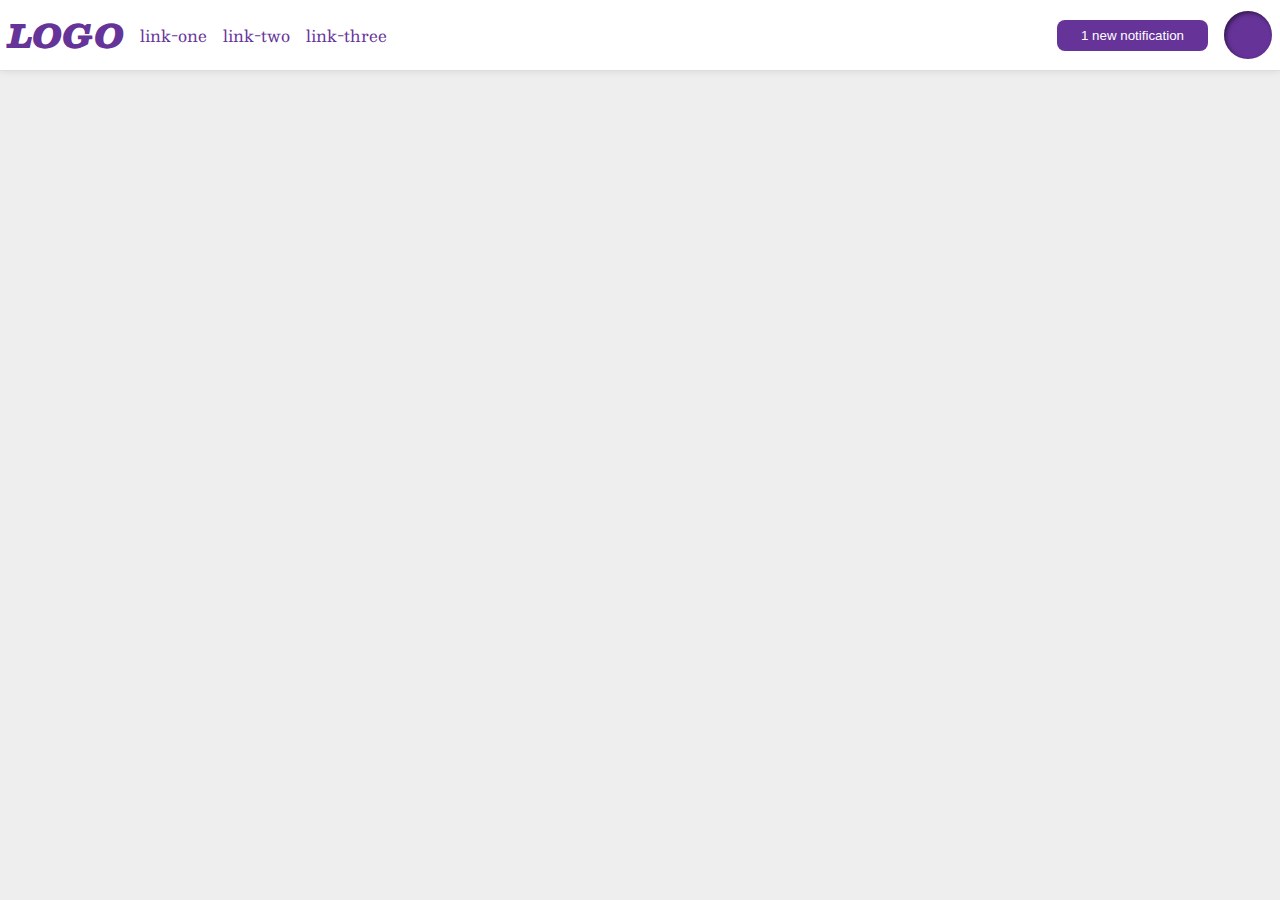
<file: flex/03-flex-header-2/index.html>
<!DOCTYPE html>
<html lang="en">

<head>
  <meta charset="UTF-8">
  <meta http-equiv="X-UA-Compatible" content="IE=edge">
  <meta name="viewport" content="width=device-width, initial-scale=1.0">
  <title>Flex Header 2</title>
  <link rel="stylesheet" href="style.css">
</head>

<body>
  <div class="header">
    <div class="left">
      <div class="logo">
        LOGO
      </div>
      <ul class="links">
        <li><a href="google.com">link-one</a></li>
        <li><a href="google.com">link-two</a></li>
        <li><a href="google.com">link-three</a></li>
      </ul>
    </div>
    <div class="right">
      <button class="notifications">
        1 new notification
      </button>
      <div class="profile-image"></div>
    </div>
  </div>
</body>

</html>
</file>
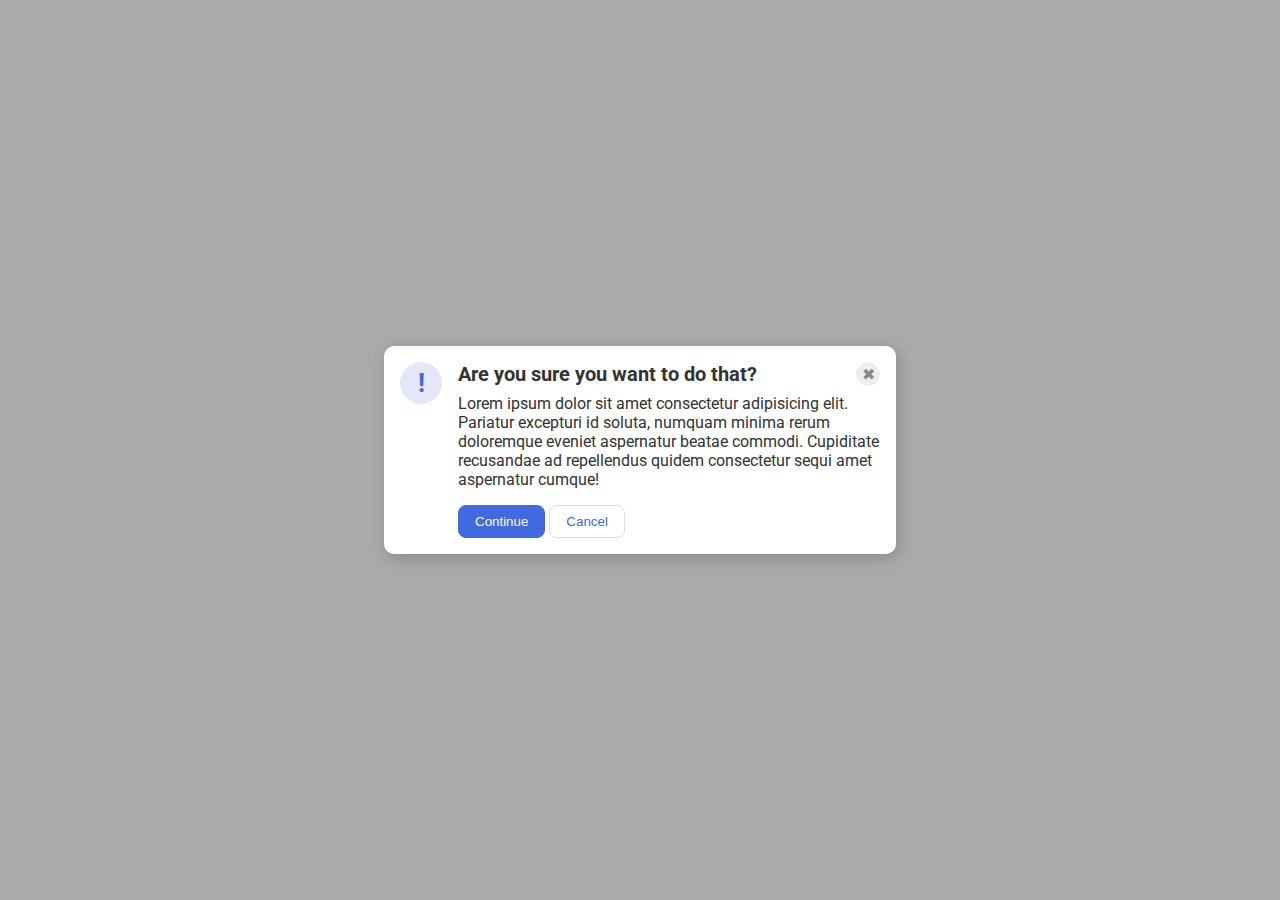
<file: flex/05-flex-modal/index.html>
<!DOCTYPE html>
<html lang="en">

<head>
  <meta charset="UTF-8">
  <meta http-equiv="X-UA-Compatible" content="IE=edge">
  <meta name="viewport" content="width=device-width, initial-scale=1.0">
  <link rel="stylesheet" href="style.css">
  <title>Modal</title>
</head>

<body>
  <div class="modal">
    <div class="icon">!</div>
    <div class="middle">
      <div class="header">Are you sure you want to do that?
        <button class="close-button">✖</button>
      </div>
      <div class="text">Lorem ipsum dolor sit amet consectetur adipisicing elit. Pariatur excepturi id soluta, numquam
        minima rerum doloremque eveniet aspernatur beatae commodi. Cupiditate recusandae ad repellendus quidem
        consectetur sequi amet aspernatur cumque!</div>
      <button class="continue">Continue</button>
      <button class="cancel">Cancel</button>
    </div>
  </div>
</body>

</html>
</file>
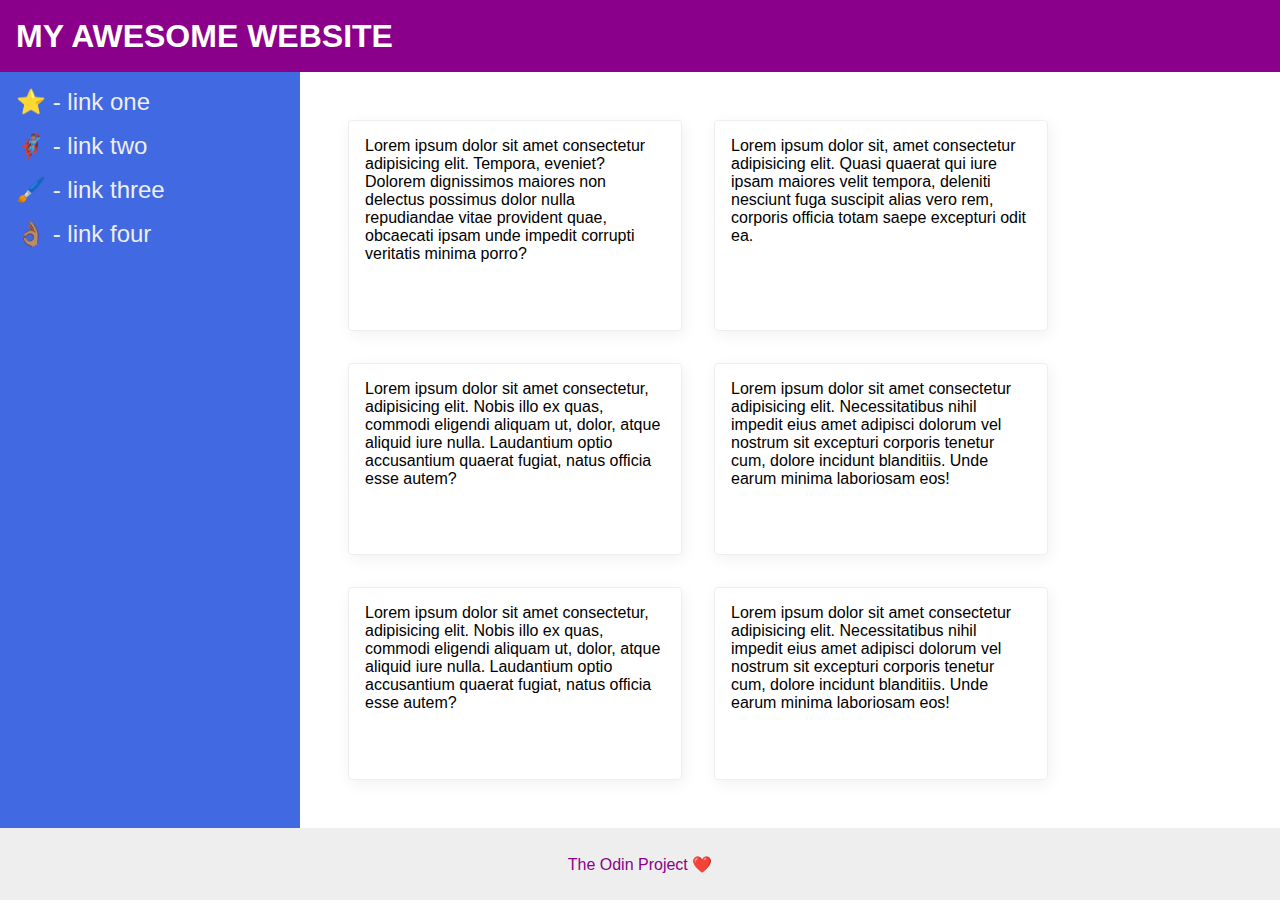
<file: flex/07-flex-layout-2/index.html>
<!DOCTYPE html>
<html lang="en">

<head>
  <meta charset="UTF-8">
  <meta http-equiv="X-UA-Compatible" content="IE=edge">
  <meta name="viewport" content="width=device-width, initial-scale=1.0">
  <title>The Holy Grail</title>
  <link rel="stylesheet" href="style.css">
</head>

<body>
  <div class="header">
    MY AWESOME WEBSITE
  </div>
  <div class="content">
    <div class="sidebar">
      <ul>
        <li><a href="#">⭐ - link one</a></li>
        <li><a href="#">🦸🏽‍♂️ - link two</a></li>
        <li><a href="#">🖌️ - link three</a></li>
        <li><a href="#">👌🏽 - link four</a></li>
      </ul>
    </div>
    <div class="container">
      <div class="card">Lorem ipsum dolor sit amet consectetur adipisicing elit. Tempora, eveniet? Dolorem dignissimos
        maiores non delectus possimus dolor nulla repudiandae vitae provident quae, obcaecati ipsam unde impedit
        corrupti
        veritatis minima porro?</div>
      <div class="card">Lorem ipsum dolor sit, amet consectetur adipisicing elit. Quasi quaerat qui iure ipsam maiores
        velit
        tempora, deleniti nesciunt fuga suscipit alias vero rem, corporis officia totam saepe excepturi odit ea.</div>
      <div class="card">Lorem ipsum dolor sit amet consectetur, adipisicing elit. Nobis illo ex quas, commodi eligendi
        aliquam ut, dolor, atque aliquid iure nulla. Laudantium optio accusantium quaerat fugiat, natus officia esse
        autem?
      </div>
      <div class="card">Lorem ipsum dolor sit amet consectetur adipisicing elit. Necessitatibus nihil impedit eius amet
        adipisci dolorum vel nostrum sit excepturi corporis tenetur cum, dolore incidunt blanditiis. Unde earum minima
        laboriosam eos!</div>
      <div class="card">Lorem ipsum dolor sit amet consectetur, adipisicing elit. Nobis illo ex quas, commodi eligendi
        aliquam ut, dolor, atque aliquid iure nulla. Laudantium optio accusantium quaerat fugiat, natus officia esse
        autem?
      </div>
      <div class="card">Lorem ipsum dolor sit amet consectetur adipisicing elit. Necessitatibus nihil impedit eius amet
        adipisci dolorum vel nostrum sit excepturi corporis tenetur cum, dolore incidunt blanditiis. Unde earum minima
        laboriosam eos!</div>
    </div>
  </div>

  <div class="footer">
    The Odin Project ❤️
  </div>
</body>

</html>
</file>
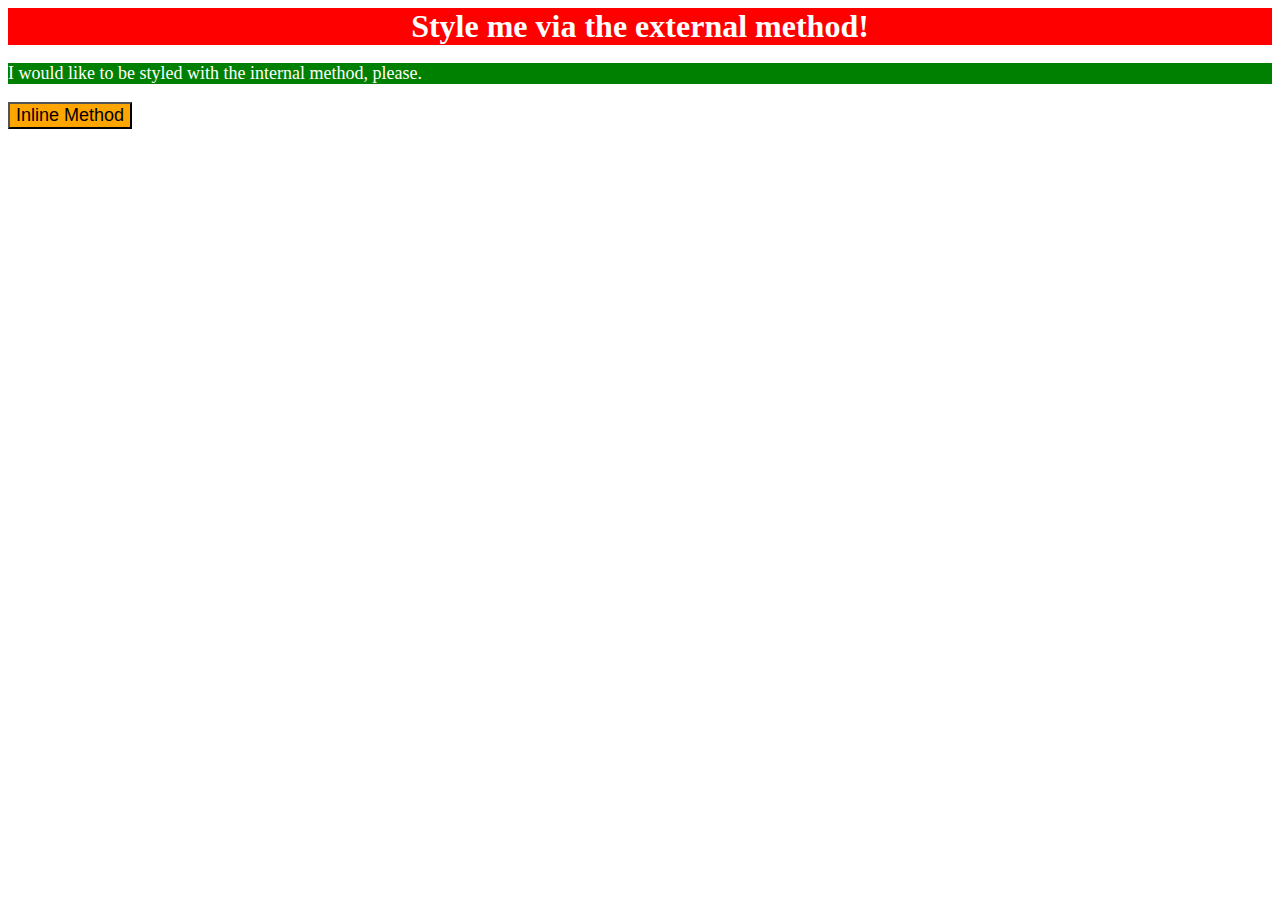
<file: foundations/01-css-methods/index.html>
<!DOCTYPE html>
<html lang="en">
  <head>
    <meta charset="UTF-8">
    <meta http-equiv="X-UA-Compatible" content="IE=edge">
    <meta name="viewport" content="width=device-width, initial-scale=1.0">
    <title>Methods for Adding CSS</title>
    <link rel="stylesheet" href="./styles.css">
    <style>
      p {
        background-color: green;
        color: white;
        font-size: 18px;
      }      
    </style>
  </head>
  <body>
    <div>Style me via the external method!</div>
    <p>I would like to be styled with the internal method, please.</p>
    <button style="background-color: orange; font-size: 18px;">Inline Method</button>
  </body>
</html>
</file>
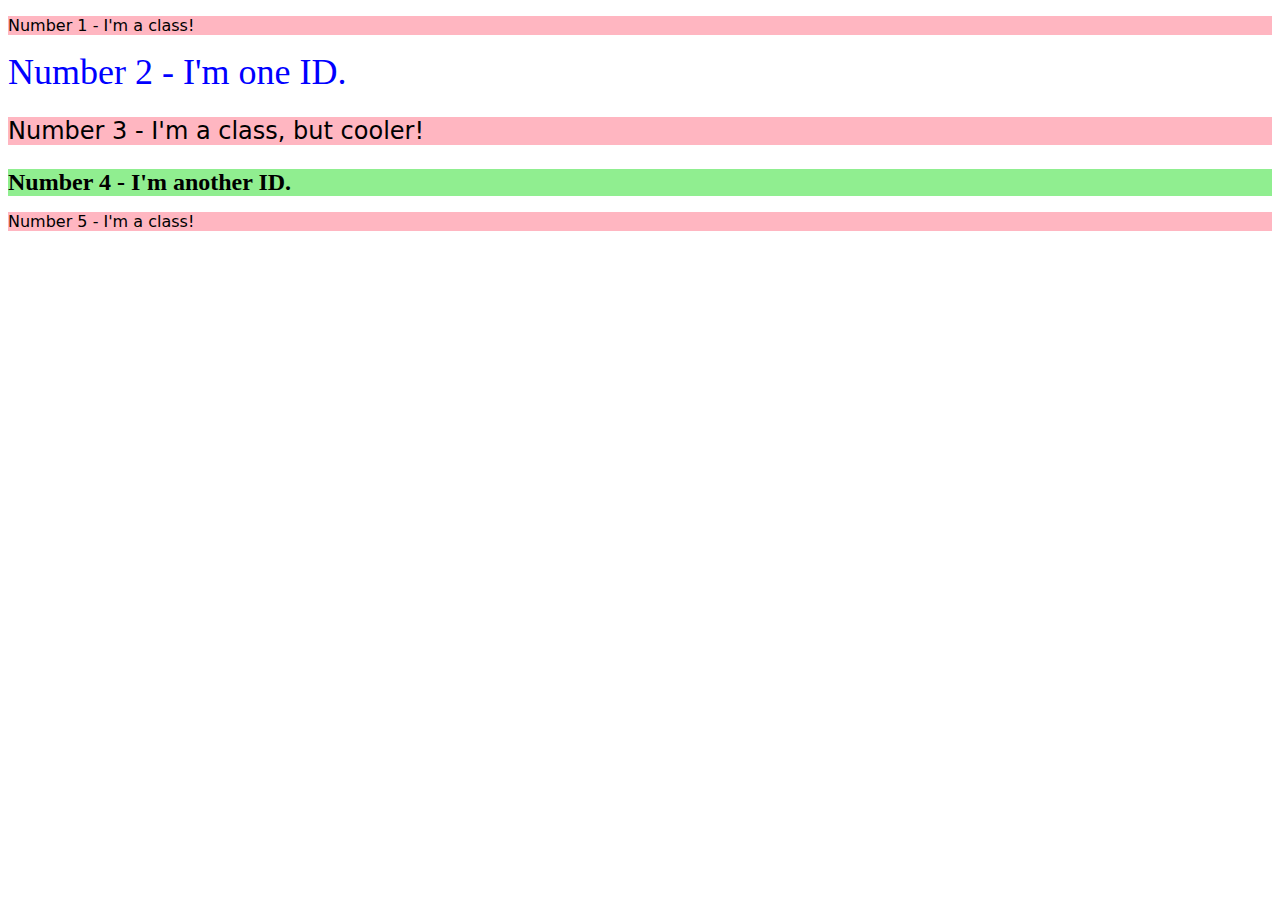
<file: foundations/02-class-id-selectors/index.html>
<!DOCTYPE html>
<html lang="en">
  <head>
    <meta charset="UTF-8">
    <meta http-equiv="X-UA-Compatible" content="IE=edge">
    <meta name="viewport" content="width=device-width, initial-scale=1.0">
    <title>Class and ID Selectors</title>
    <link rel="stylesheet" href="style.css">
  </head>
  <body>
    <p class="odd">Number 1 - I'm a class!</p>
    <div id="two">Number 2 - I'm one ID.</div>
    <p class="odd cooler">Number 3 - I'm a class, but cooler!</p>
    <div id="four" class="cooler">Number 4 - I'm another ID.</div>
    <p class="odd">Number 5 - I'm a class!</p>
  </body>
</html>
</file>
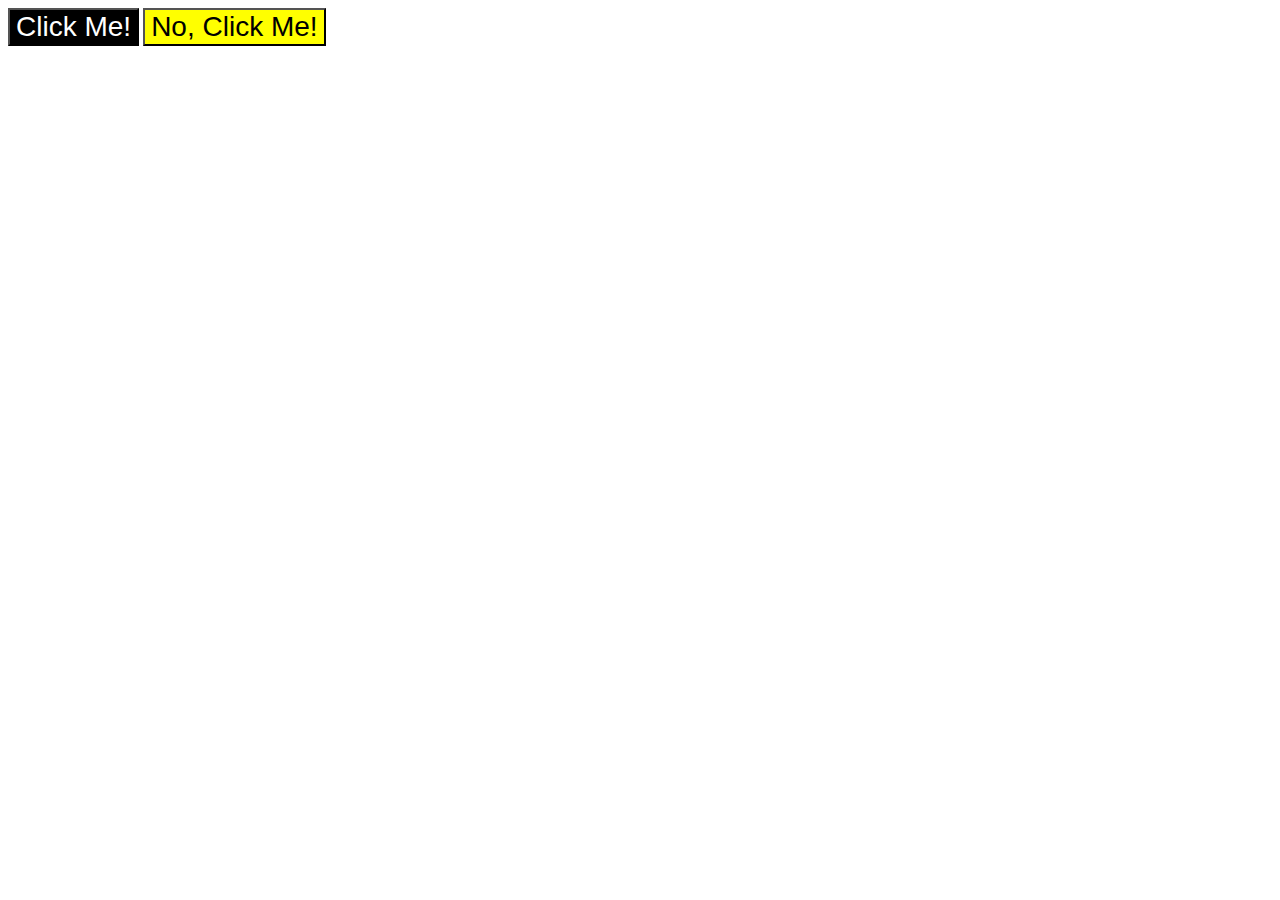
<file: foundations/03-grouping-selectors/index.html>
<!DOCTYPE html>
<html lang="en">
  <head>
    <meta charset="UTF-8">
    <meta http-equiv="X-UA-Compatible" content="IE=edge">
    <meta name="viewport" content="width=device-width, initial-scale=1.0">
    <title>Grouping Selectors</title>
    <link rel="stylesheet" href="style.css">
  </head>
  <body>
    <button class="one">Click Me!</button>
    <button class="two">No, Click Me!</button>
  </body>
</html>
</file>
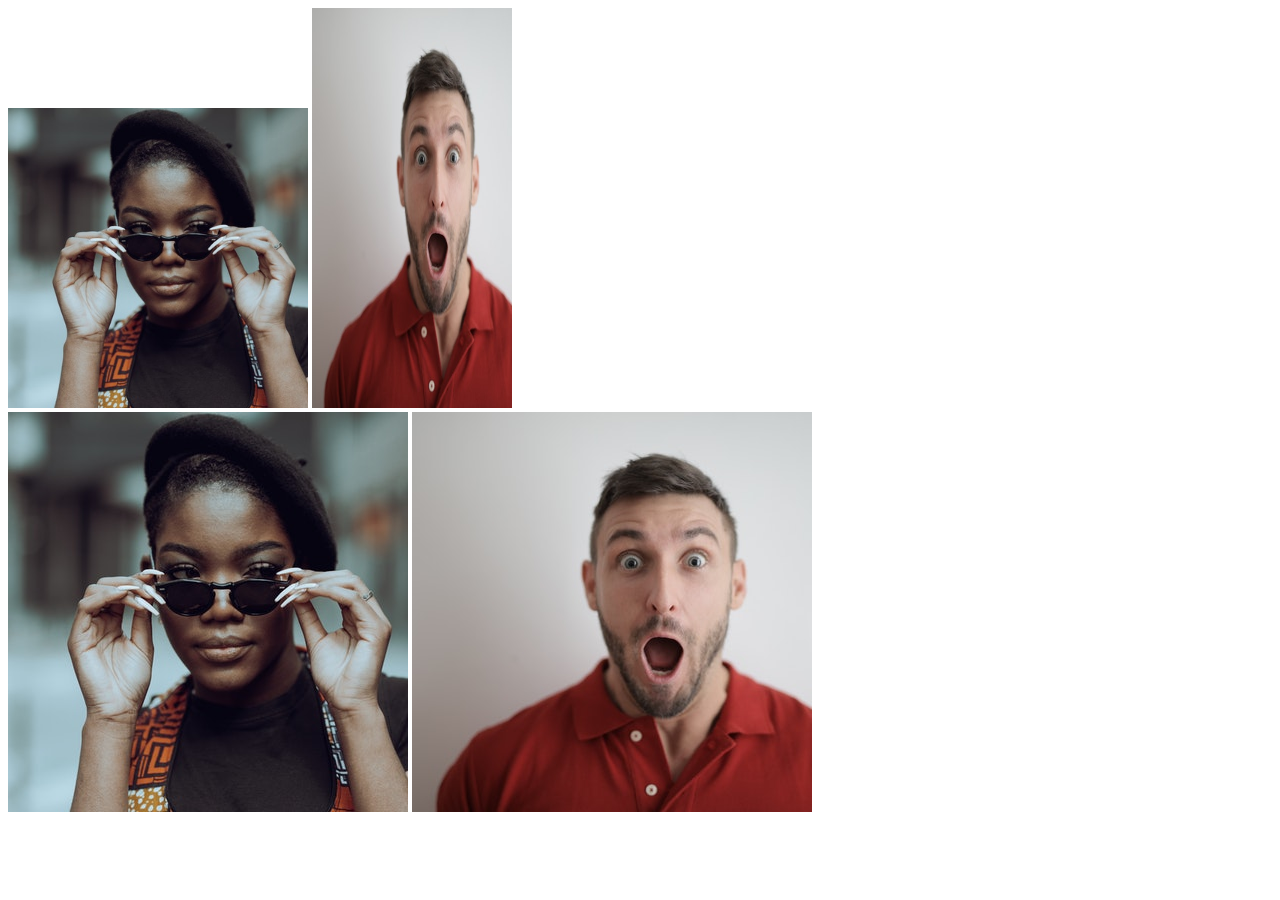
<file: foundations/04-chaining-selectors/index.html>
<!DOCTYPE html>
<html lang="en">
  <head>
    <meta charset="UTF-8">
    <meta http-equiv="X-UA-Compatible" content="IE=edge">
    <meta name="viewport" content="width=device-width, initial-scale=1.0">
    <title>Chaining Selectors</title>
    <link rel="stylesheet" href="style.css">
  </head>
  <body>
    <!-- Check image source path. Review Foundations lesson - Links and Images -->
    <!-- Use the classes BELOW this line -->
    <div>
      <img class="avatar proportioned" src="./images/pexels-katho-mutodo-8434791.jpg" alt="Woman with glasses">
      <img class="avatar distorted" src="./images/pexels-andrea-piacquadio-3777931.jpg" alt="Man with surprised expression">
    </div>
    <!-- Use the classes ABOVE this line -->
    <div>
      <img class="original proportioned" src="./images/pexels-katho-mutodo-8434791.jpg" alt="Woman with glasses">
      <img class="original distorted" src="./images/pexels-andrea-piacquadio-3777931.jpg" alt="Man with surprised expression">
    </div>
  </body>
</html>
</file>
<file: flex/03-flex-header-2/style.css>
/* this is some magical font-importing.  
you'll learn about it later. */
@import url('https://fonts.googleapis.com/css2?family=Besley:ital,wght@0,400;1,900&display=swap');

body {
  margin: 0;
  background: #eee;
  font-family: Besley, serif;
}

.header {
  background: white;
  border-bottom: 1px solid #ddd;
  box-shadow: 0 0 8px rgba(0, 0, 0, .1);
  display: flex;
  justify-content: space-between;
  padding: 8px;
}

.profile-image {
  background: rebeccapurple;
  box-shadow: inset 2px 2px 4px rgba(0, 0, 0, .5);
  border-radius: 50%;
  width: 48px;
  height: 48px;
}

.logo {
  color: rebeccapurple;
  font-size: 32px;
  font-weight: 900;
  font-style: italic;
}

button {
  border: none;
  border-radius: 8px;
  background: rebeccapurple;
  color: white;
  padding: 8px 24px;
}

a {
  /* this removes the line under our links */
  text-decoration: none;
  color: rebeccapurple;
}

ul {
  list-style-type: none;
  display: flex;
  margin: 0;
  padding: 0;
  gap: 16px;
}

.left, .right {
  display: flex;
  align-items: center;
  gap: 16px;
}
</file>
<file: flex/05-flex-modal/style.css>
@import url('https://fonts.googleapis.com/css2?family=Roboto:wght@400;700&display=swap');

html,
body {
  height: 100%;
}

body {
  font-family: Roboto, sans-serif;
  margin: 0;
  background: #aaa;
  color: #333;
  /* I'll give you this one for free lol */
  display: flex;
  align-items: center;
  justify-content: center;
}

.modal {
  background: white;
  width: 480px;
  border-radius: 10px;
  box-shadow: 2px 4px 16px rgba(0, 0, 0, .2);
  display: flex;
  gap: 16px;
  padding: 16px;
}

.icon {
  color: royalblue;
  font-size: 26px;
  font-weight: 700;
  background: lavender;
  width: 42px;
  height: 42px;
  border-radius: 50%;
  display: flex;
  align-items: center;
  justify-content: center;
  flex-shrink: 0;
}

.close-button {
  background: #eee;
  border-radius: 50%;
  color: #888;
  font-weight: 400;
  font-size: 16px;
  height: 24px;
  width: 24px;
  display: flex;
  align-items: center;
  justify-content: center;
  border: 1px solid #eee;
  padding: 0;
}

button {
  cursor: pointer;
  padding: 8px 16px;
  border-radius: 8px;
}

button.continue {
  background: royalblue;
  border: 1px solid royalblue;
  color: white;
}

button.cancel {
  background: white;
  border: 1px solid #ddd;
  color: royalblue;
}

.header {
  display: flex;
  align-items: center;
  justify-content: space-between;
  font-size: 20px;
  font-weight: bold;
  margin-bottom: 8px;
}

.text {
  margin-bottom: 16px;
}
</file>
<file: flex/07-flex-layout-2/style.css>
body {
  font-family: -apple-system, BlinkMacSystemFont, 'Segoe UI', Roboto, Oxygen, Ubuntu, Cantarell, 'Open Sans', 'Helvetica Neue', sans-serif;
  margin: 0;
  min-height: 100vh;
  display: flex;
  flex-direction: column;
}

.header {
  height: 72px;
  background: darkmagenta;
  color: white;
  display: flex;
  align-items: center;
  font-weight: 900;
  font-size: 32px;
  padding: 0 16px;
}

.footer {
  height: 72px;
  background: #eee;
  color: darkmagenta;
  display: flex;
  justify-content: center;
  align-items: center;
}

.sidebar {
  width: 300px;
  background: royalblue;
  box-sizing: border-box;
  flex-shrink: 0;
  padding: 16px;
}

a {
  font-size: 24px;
  text-decoration: none;
  color: #eee;
}

.card {
  border: 1px solid #eee;
  box-shadow: 2px 4px 16px rgba(0, 0, 0, .06);
  border-radius: 4px;
  padding: 16px;
  margin: 16px;
  width: 300px;
}

.content {
  flex: 1;
  display: flex;
}

.container {
  display: flex;
  flex-wrap: wrap;
  padding: 32px;
}

ul {
  list-style-type: none;
  margin: 0;
  padding: 0;
}

li {
  margin-bottom: 16px;
}
</file>
<file: foundations/01-css-methods/styles.css>
div {
    background-color: red;
    color: white;
    font-size: 32px;
    text-align: center;
    font-weight: bold;
}
</file>
<file: foundations/02-class-id-selectors/style.css>
p.odd {
    background-color: lightpink;
    font-family: "Verdana", "DejaVu Sans", sans-serif;
}

#two {
    color: blue;
    font-size: 36px;
}

.cooler {
    font-size: 24px;
}

#four {
    background-color: lightgreen;
    font-weight: bold;
}
</file>
<file: foundations/03-grouping-selectors/style.css>
.one {
    background-color: black;
    color: white;
}

.two {
    background-color: yellow;
}

button {
    font-size: 28px;
    font-family: Helvetica, "Times New Roman", sans-serif;
}
</file>
<file: foundations/04-chaining-selectors/style.css>
/* Add CSS Styling */

.avatar.proportioned {
    height: auto;
    width: 300px;
}

.avatar.distorted {
    height: 400px;
    width: 200px;
}
</file>
